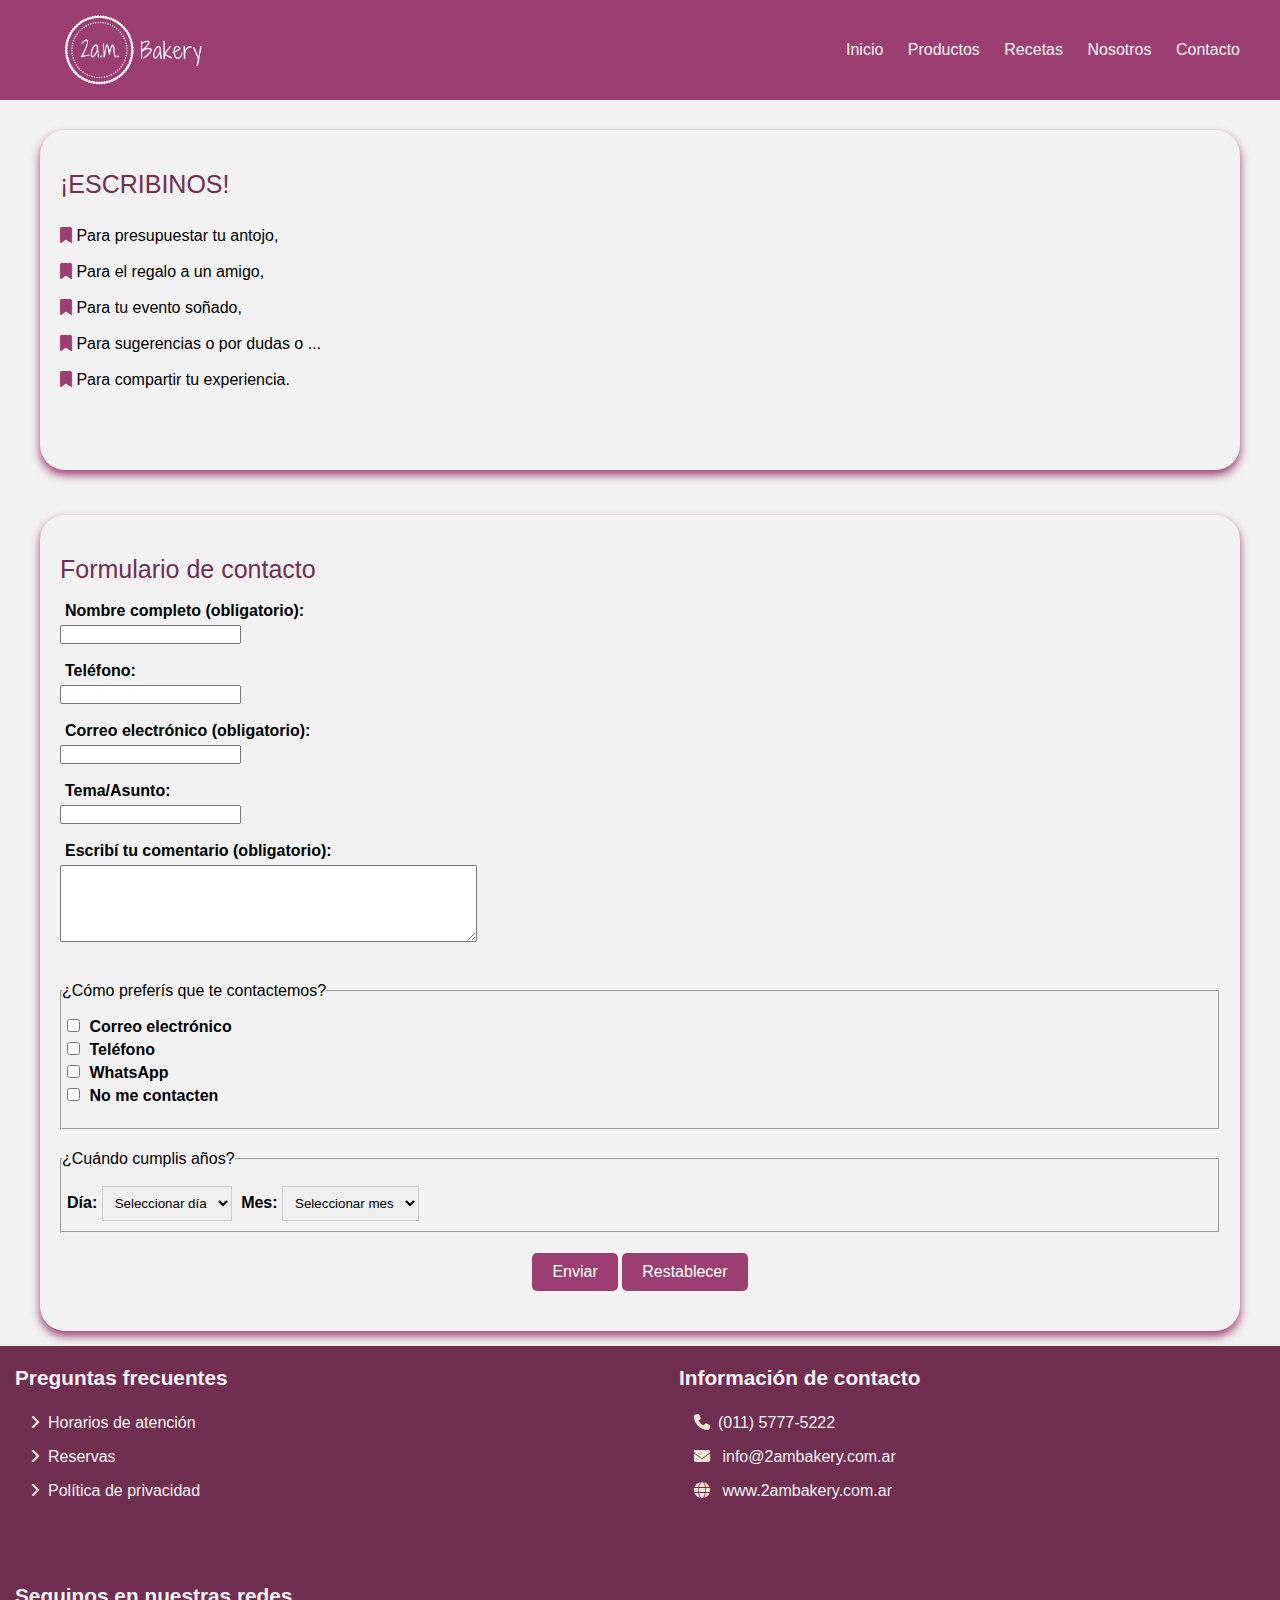
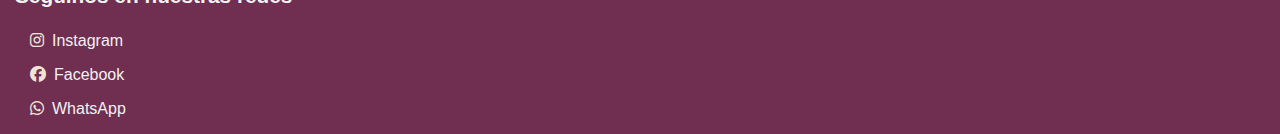
<file: contacto.html>
<!DOCTYPE html>
<html lang="es">
<head>
    <meta charset="UTF-8">
    <meta name="viewport" content="width=device-width, initial-scale=1.0">
    <link rel="stylesheet" href="https://cdnjs.cloudflare.com/ajax/libs/font-awesome/6.5.1/css/all.min.css">
    <link rel="stylesheet" href="./css/contacto.css">
    <link rel="stylesheet" href="./css/style.css">
    <link rel="stylesheet" href= "./css/navConLogo.css">
    <link rel="stylesheet" href="./css/footer.css">
    <link rel="icon" type="image/jpg" href="./img/ico.jpg" >
    <title>Contacto</title>
    <script src="./js/contact.js"></script> 
</head>
<body>
    
    <header>
        <div class="logo">
            
            <img src="./img/logo_princ.png" alt="">
             
         </div>
        
         <input type="checkbox" id="check"> 
        <label for="check" class="mostrar-menu">
            &#8801;
        </label>
        <nav class="menu">
          <a href="./index.html">Inicio</a>
          <a href="./productos.html">Productos</a>
          <a href="./recetas.html">Recetas</a>
          <a href="./nosotros.html">Nosotros</a>
          <a href="./contacto.html">Contacto</a>
            <label for="check" class="esconder-menu">&#215;</label>
        </nav>
    </header>

    <div class="contacto">
        <div class="card">
            <div class="card-content">
                <div class="card-text">
                    <h4 id="titulo"> ¡ESCRIBINOS!</h4> <br>
                    <P>
                        <i class="fa-solid fa-bookmark" style="color: #9b3f70;"></i>
                        Para presupuestar tu antojo, <br> <br>
                        <i class="fa-solid fa-bookmark" style="color: #9b3f70;"></i>
                        Para el regalo a un amigo, <br><br>
                        <i class="fa-solid fa-bookmark" style="color: #9b3f70;"></i>
                        Para tu evento soñado, <br><br>
                        <i class="fa-solid fa-bookmark" style="color: #9b3f70;"></i>
                        Para sugerencias o por dudas o ... <br><br>
                        <i class="fa-solid fa-bookmark" style="color: #9b3f70;"></i>
                        Para compartir tu experiencia. <br><br>
                    </P>

                </div>    
            </div>
            <iframe src="https://www.google.com/maps/embed?pb=!1m18!1m12!1m3!1d3288.563131000416!2d-58.5014667601582!3d-34.488605273108234!2m3!1f0!2f0!3f0!3m2!1i1024!2i768!4f13.1!3m3!1m2!1s0x95bcb1a8f3837f3d%3A0xfdb5a94f699d2163!2sGral.%20Alvear%20158%2C%20B1640EVD%20Mart%C3%ADnez%2C%20Provincia%20de%20Buenos%20Aires!5e0!3m2!1ses!2sar!4v1716678642904!5m2!1ses!2sar" width="400" height="300" style="border:0;" allowfullscreen="" loading="lazy" referrerpolicy="no-referrer-when-downgrade">
            </iframe>

            
            
        </div>   

        <div class="card">
            <div class="card-text">
                  
                <h4>Formulario de contacto</h4>
                <br>

                <form id="formulario">
                    <label for="nombre">Nombre completo (obligatorio):</label>
                    <input type="text" id="nombre" name="nombre"> <br><br>

                    <label for="telefono">Teléfono:</label>
                    <input type="tel" id="telefono" name="telefono"> <br><br>

                    <label for="correo">Correo electrónico (obligatorio):</label>
                    <input type="email" id="correo" name="correo"> <br><br>

                    <label for="asunto">Tema/Asunto:</label>
                    <input type="text" id="asunto" name="asunto"> <br><br>

                    <label for="comentario">Escribí tu comentario (obligatorio):</label>
                    <textarea id="comentario" name="comentario" rows="5" cols="50"></textarea> <br><br><br>

                    <fieldset>
                        <legend>¿Cómo preferís que te contactemos?</legend><br>
                        <div class="contactos">

                            <label for="contacto-email">
                                <input type="checkbox" id="contacto-email" name="contacto[]" value="email">
                                Correo electrónico
                            </label>

                            <label for="contacto-telefono">
                                <input type="checkbox" id="contacto-telefono" name="contacto[]" value="telefono">
                                Teléfono
                            </label>

                            <label for="contacto-whatsapp">
                                <input type="checkbox" id="contacto-whatsapp" name="contacto[]" value="whatsapp">
                                WhatsApp
                            </label>

                            <label for="contacto-no-contactar">
                                <input type="checkbox" id="contacto-no-contactar" name="contacto[]" value="no_contactar">
                                No me contacten
                            </label><br>

                        </div>
                    </fieldset>
                    


                    <fieldset>
                        <legend>¿Cuándo cumplis años?</legend><br>
                        <div class="fecha-nacimiento">
                            <label for="dia-nacimiento">Día:</label>
                            <select id="dia-nacimiento" name="dia_nacimiento">
                                <option value="">Seleccionar día</option>
                                <option value="01">01</option>
                                <option value="02">02</option>
                                <option value="03">03</option>
                                <option value="04">04</option>
                                <option value="05">05</option>
                                <option value="06">06</option>
                                <option value="07">07</option>
                                <option value="08">08</option>
                                <option value="09">09</option>
                                <option value="10">10</option>
                                <option value="11">11</option>
                                <option value="12">12</option>
                                <option value="13">13</option>
                                <option value="14">14</option>
                                <option value="15">15</option>
                                <option value="16">16</option>
                                <option value="17">17</option>
                                <option value="18">18</option>
                                <option value="19">19</option>
                                <option value="20">20</option>
                                <option value="21">21</option>
                                <option value="22">22</option>
                                <option value="23">23</option>
                                <option value="24">24</option>
                                <option value="25">25</option>
                                <option value="26">26</option>
                                <option value="27">27</option>
                                <option value="28">28</option>
                                <option value="29">29</option>
                                <option value="30">30</option>
                                <option value="31">31</option>
                            </select>

                            <label for="mes-nacimiento">Mes:</label>
                            <select id="mes-nacimiento" name="mes_nacimiento">
                                <option value="">Seleccionar mes</option>
                                <option value="01">enero</option>
                                <option value="02">febrero</option>
                                <option value="03">marzo</option>
                                <option value="04">abril</option>
                                <option value="05">mayo</option>
                                <option value="06">junio</option>
                                <option value="07">julio</option>
                                <option value="08">agosto</option>
                                <option value="09">septiembre</option>
                                <option value="10">octubre</option>
                                <option value="11">noviembre</option>
                                <option value="12">diciembre</option>
                            </select><br>
                        </div>
                    </fieldset>

                    <div class="botones">
                        <button type="submit">Enviar</button>
                        <button type="reset">Restablecer</button>
                    </div>                  

                                       

                </form>

                
            </div>
        </div>
                        
    </div> 
    

    <section class="footer">
        <div class="box-container">
          <div class="box">
            <h4>Preguntas frecuentes</h4>
            <a href="#"> <i class="fa-solid fa-angle-right" style="color: #eee5d6;"></i>Horarios de atención</a>
            <a href="#"> <i class="fa-solid fa-angle-right" style="color: #eee5d6;"></i>Reservas</a>
            <a href="#"> <i class="fa-solid fa-angle-right" style="color: #eee5d6;"></i>Política de privacidad</a>
           
          </div>
    
    
          <div class="box">
            <h4>Información de contacto</h4>
            <a href="#"><i class="fa-solid fa-phone" style="color: #eee5d6;"></i>(011) 5777-5222</a>
            <a href="#"><i class="fas fa-envelope"style="color: #eee5d6;"></i> info@2ambakery.com.ar</a>
            <a href="#"><i class="fa-solid fa-globe" style="color: #eee5d6;"></i> www.2ambakery.com.ar</a>
          </div>
    
          <div class="box">
            <h4>Seguinos en nuestras redes</h4>
            <a href="http://instagram.com/2ambakery" target="_blank"><i class="fa-brands fa-instagram" style="color: #eee5d6;"></i>Instagram</a>
            <a href="http://facebook.com/2AMBakery" target="_blank"><i class="fa-brands fa-facebook" style="color: #eee5d6;"></i>Facebook</a>
            <a href="http://web.whatsapp.com" target="_blank"><i class="fa-brands fa-whatsapp" style="color: #eee5d6;"></i>WhatsApp</a>
          </div>
    
        </div>
      </section>
    
</body>
</html>
</file>
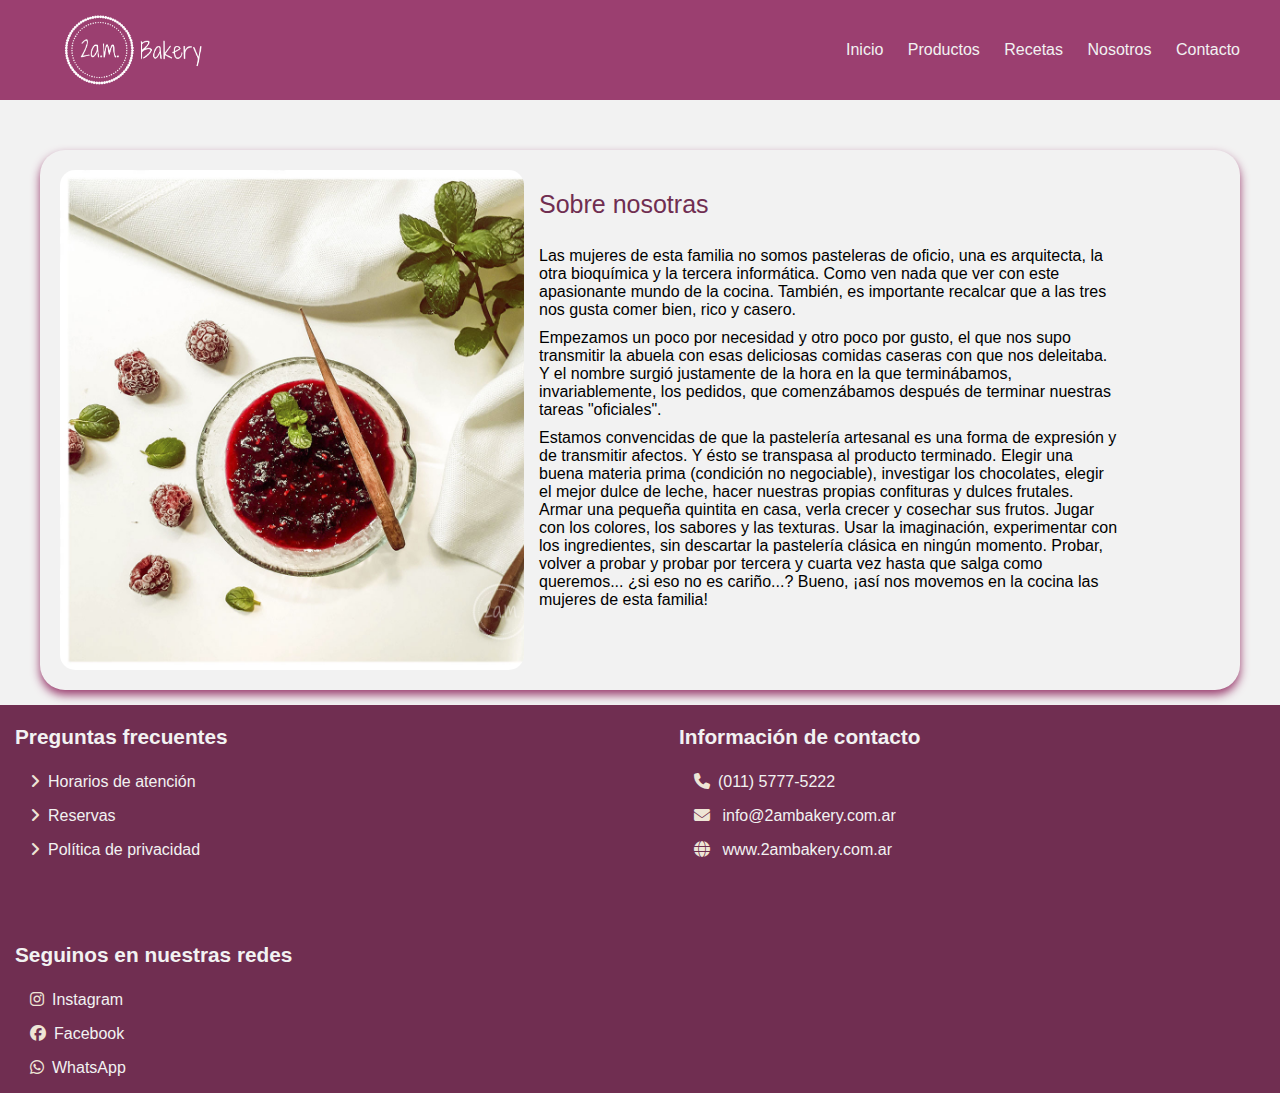
<file: nosotros.html>
<!DOCTYPE html>
<html lang="es">
<head>
    <meta charset="UTF-8">
    <meta name="viewport" content="width=device-width, initial-scale=1.0">
    <link rel="stylesheet" href="https://cdnjs.cloudflare.com/ajax/libs/font-awesome/6.5.1/css/all.min.css">
    <link rel="stylesheet" href="./css/nosotros.css">
    <link rel="stylesheet" href="./css/style.css">
    <link rel="stylesheet" href= "./css/navConLogo.css">
    <link rel="stylesheet" href="./css/footer.css">
    <link rel="icon" type="image/jpg" href="./img/ico.jpg" >

    <title>Nosotros</title>
</head>
<body>
    
    <header>
        <div class="logo">
            
            <img src="./img/logo_princ.png" alt="">
             
         </div>
        
         <input type="checkbox" id="check"> 
        <label for="check" class="mostrar-menu">
            &#8801;
        </label>
        <nav class="menu">
          <a href="./index.html">Inicio</a>
          <a href="./productos.html">Productos</a>          
          <a href="./recetas.html">Recetas</a>
          <a href="./nosotros.html">Nosotros</a>
          <a href="./contacto.html">Contacto</a>
            <label for="check" class="esconder-menu">&#215;
                
            </label>
        </nav>
    </header>

    <div class="nosotros">
        <div class="card">
            <div class="card-content">
                <div class="card-img">
                    <div class="car-carousel">
                        <div class="cont-img">
                            <img src="./img/mermelada.jpg" alt="Imagen 1">
                            <img src="./img/ddl.jpg" alt="Imagen 2">
                            <img src="./img/blueberry.jpg" alt="Imagen 3">
                            <img src="./img/estrellita.jpg" alt="Imagen 4">
                            <img src="./img/choco.jpg" alt="Imagen 5">
                        </div>
                    </div>
                </div>    
                <div class="card-text">
                    <h4> Sobre nosotras</h4>
                    <P>
                        <br>
                        Las mujeres de esta familia no somos pasteleras de oficio, una es arquitecta, la otra bioquímica y la tercera informática. 
                        Como ven nada que ver con este apasionante mundo de la cocina. También, es importante recalcar que a las tres nos gusta comer 
                        bien, rico y casero.  
                    </P>
                    <p>
                        Empezamos un poco por necesidad y otro poco por gusto, el que nos supo transmitir la abuela con esas deliciosas comidas 
                        caseras con que nos deleitaba. Y el nombre surgió justamente de la hora en la que terminábamos, invariablemente, los pedidos, 
                        que comenzábamos después de terminar nuestras tareas "oficiales".
                    </p>
                    <p>
                        Estamos convencidas de que la pastelería artesanal es una forma de expresión y de transmitir afectos. Y ésto se transpasa al
                        producto terminado. Elegir una buena materia prima (condición no negociable), investigar los chocolates, elegir el mejor 
                        dulce de leche, hacer nuestras propias confituras y dulces frutales. Armar una pequeña quintita en casa, verla crecer y 
                        cosechar sus frutos.  Jugar con los colores, los sabores y las texturas. Usar la imaginación, experimentar con los 
                        ingredientes, sin descartar la pastelería clásica en ningún momento. Probar, volver a probar y probar por tercera y 
                        cuarta vez hasta que salga como queremos... ¿si eso no es cariño...? Bueno, ¡así nos movemos en la cocina las mujeres 
                        de esta familia!
                        <br>
                        
    
                    </p>
                    
                </div>
           
        </div>   

        
        </div>   
     
     
    </div> 

    <section class="footer">
        <div class="box-container">
          <div class="box">
            <h4>Preguntas frecuentes</h4>
            <a href="#"> <i class="fa-solid fa-angle-right" style="color: #eee5d6;"></i>Horarios de atención</a>
            <a href="#"> <i class="fa-solid fa-angle-right" style="color: #eee5d6;"></i>Reservas</a>
            <a href="#"> <i class="fa-solid fa-angle-right" style="color: #eee5d6;"></i>Política de privacidad</a>
           
          </div>
    
    
          <div class="box">
            <h4>Información de contacto</h4>
            <a href="#"><i class="fa-solid fa-phone" style="color: #eee5d6;"></i>(011) 5777-5222</a>
            <a href="#"><i class="fas fa-envelope"style="color: #eee5d6;"></i> info@2ambakery.com.ar</a>
            <a href="#"><i class="fa-solid fa-globe" style="color: #eee5d6;"></i> www.2ambakery.com.ar</a>
          </div>
    
          <div class="box">
            <h4>Seguinos en nuestras redes</h4>
            <a href="http://instagram.com/2ambakery" target="_blank"><i class="fa-brands fa-instagram" style="color: #eee5d6;"></i>Instagram</a>
            <a href="http://facebook.com/2AMBakery" target="_blank"><i class="fa-brands fa-facebook" style="color: #eee5d6;"></i>Facebook</a>
            <a href="http://web.whatsapp.com" target="_blank"><i class="fa-brands fa-whatsapp" style="color: #eee5d6;"></i>WhatsApp</a>
          </div>
    
        </div>
      </section>
    
</body>
</html>
</file>
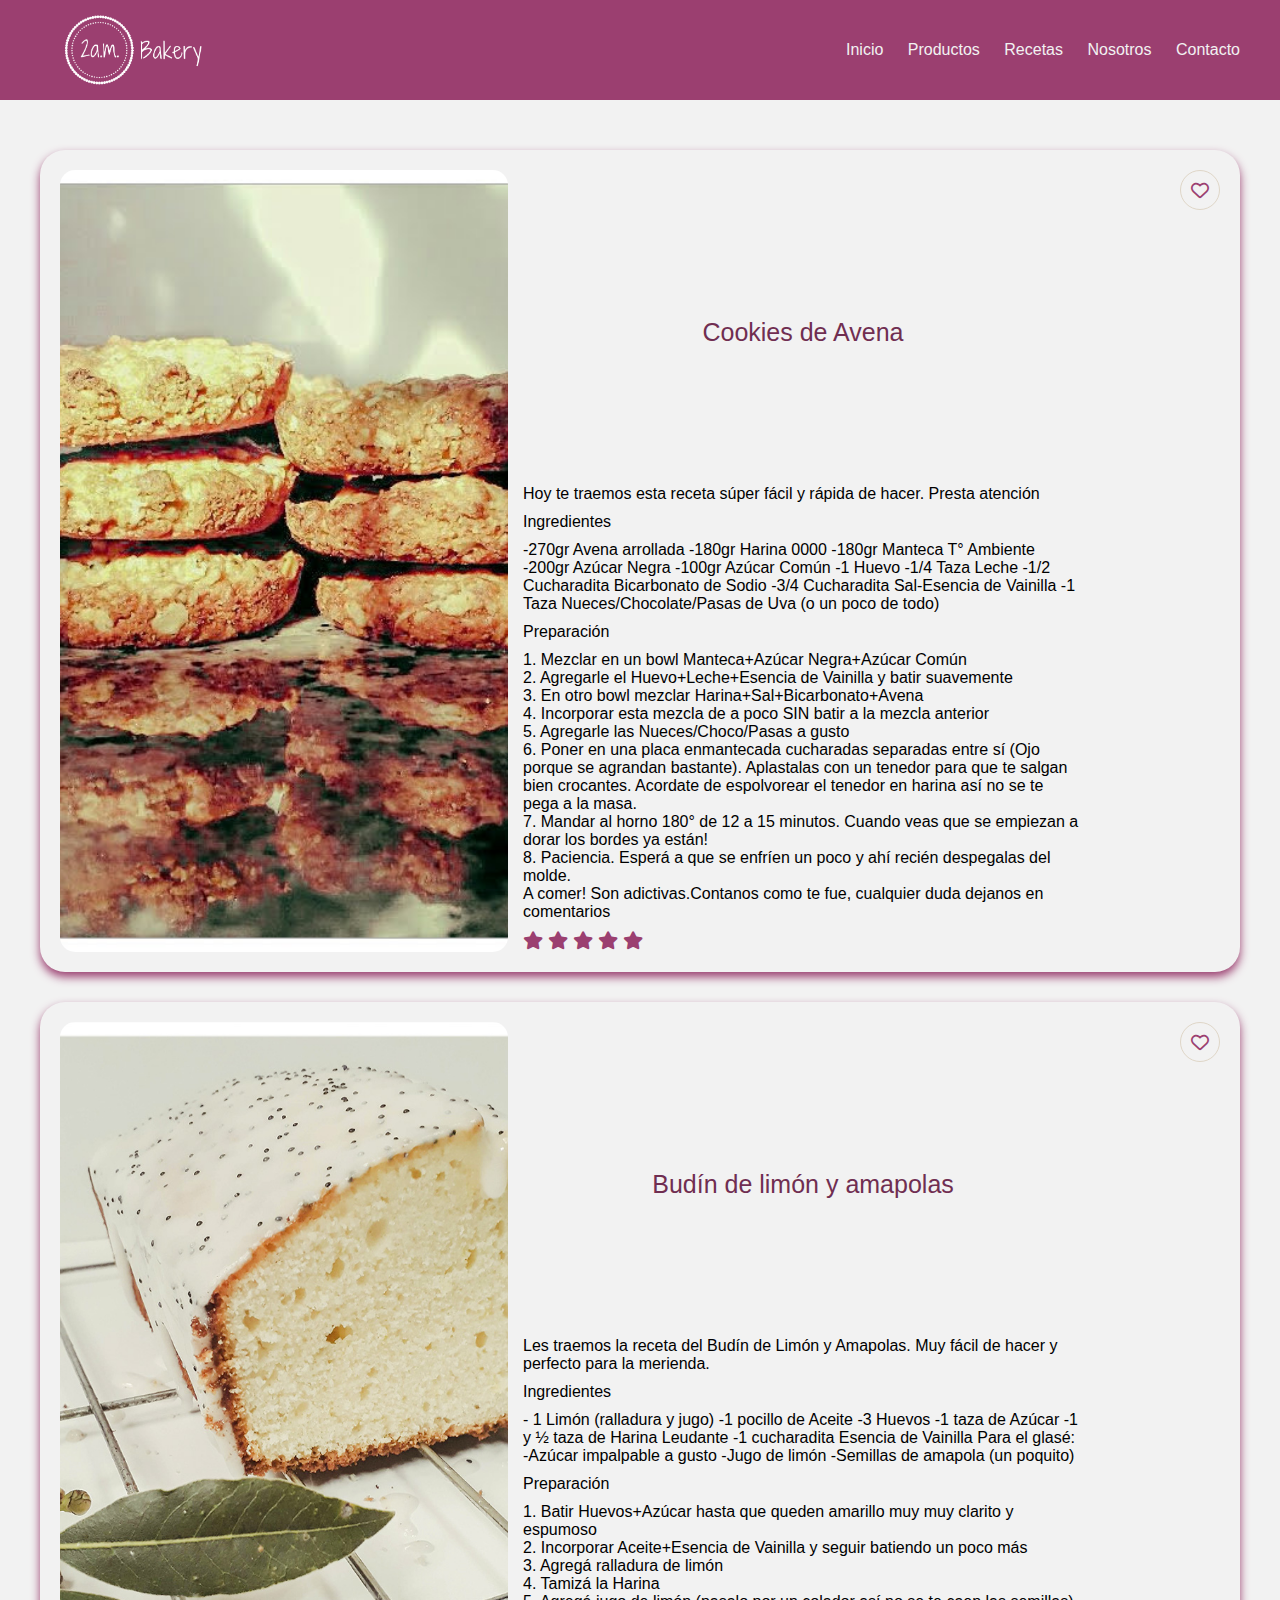
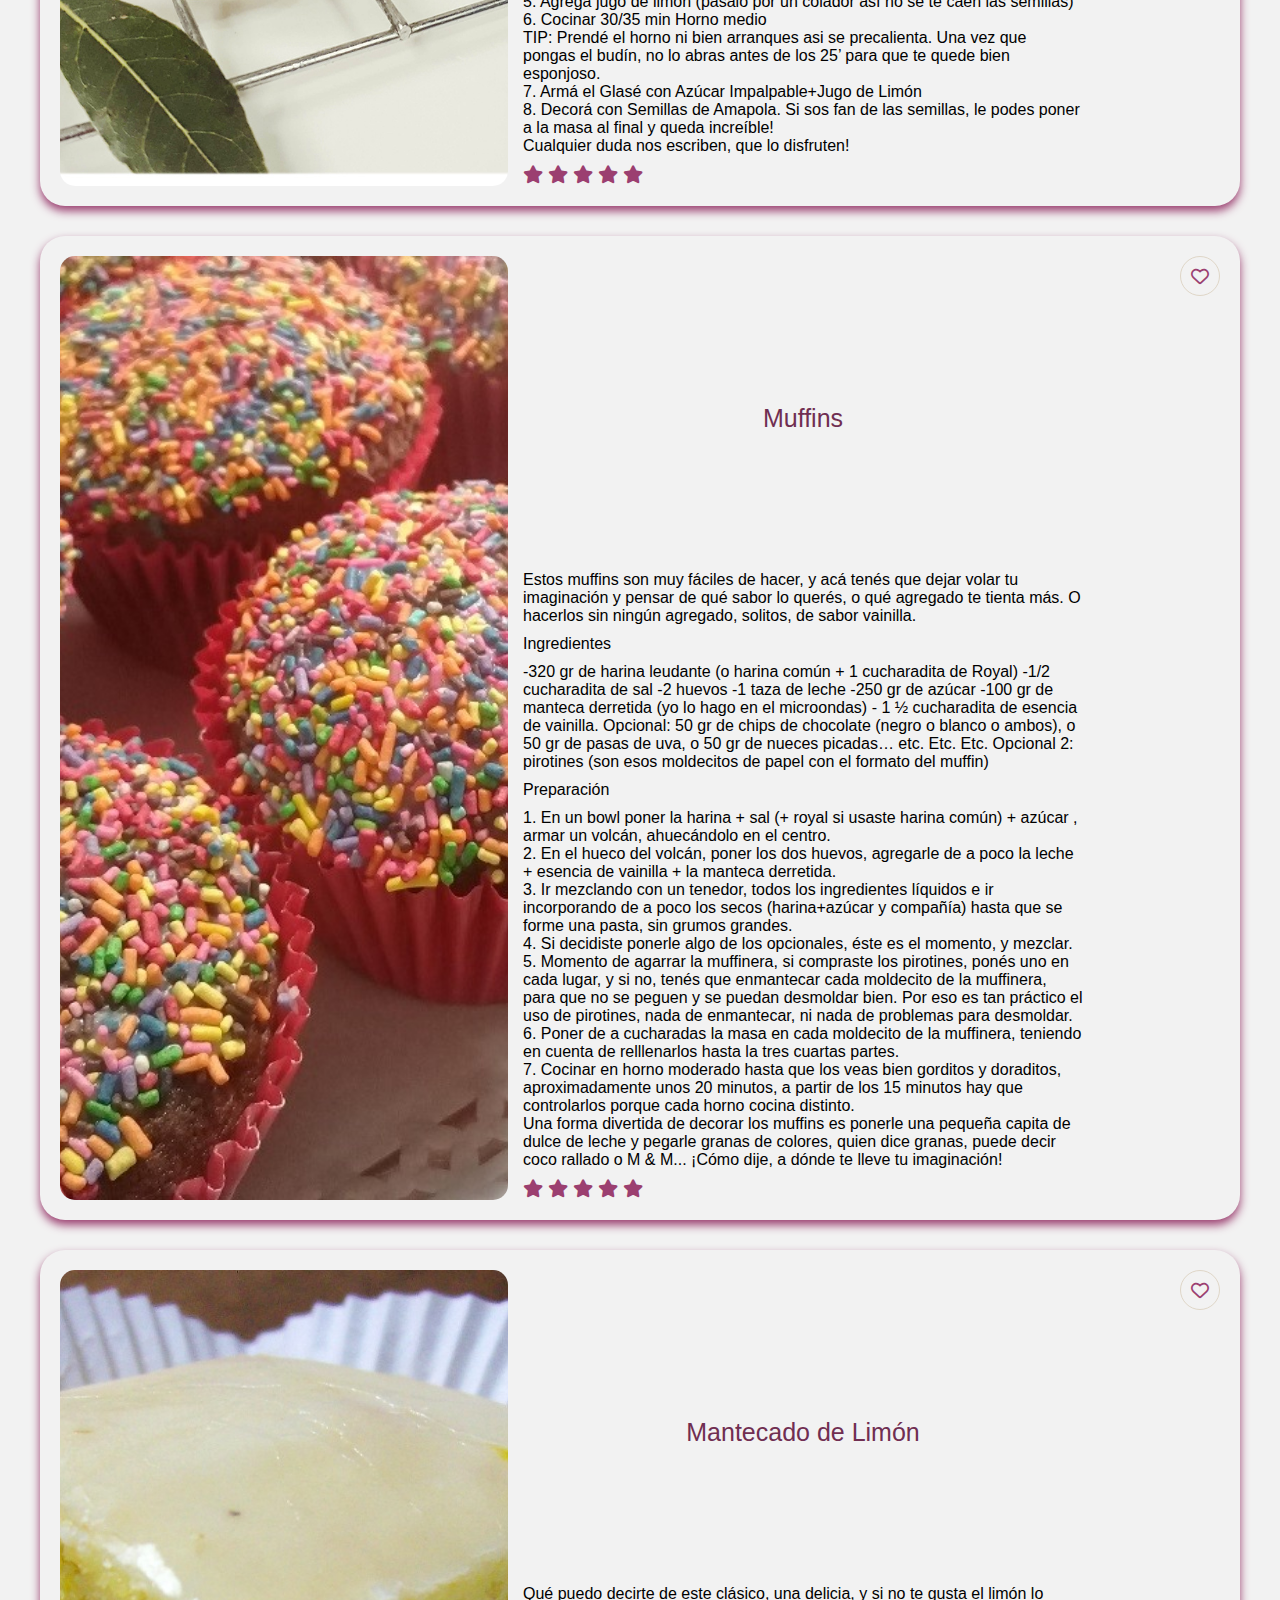
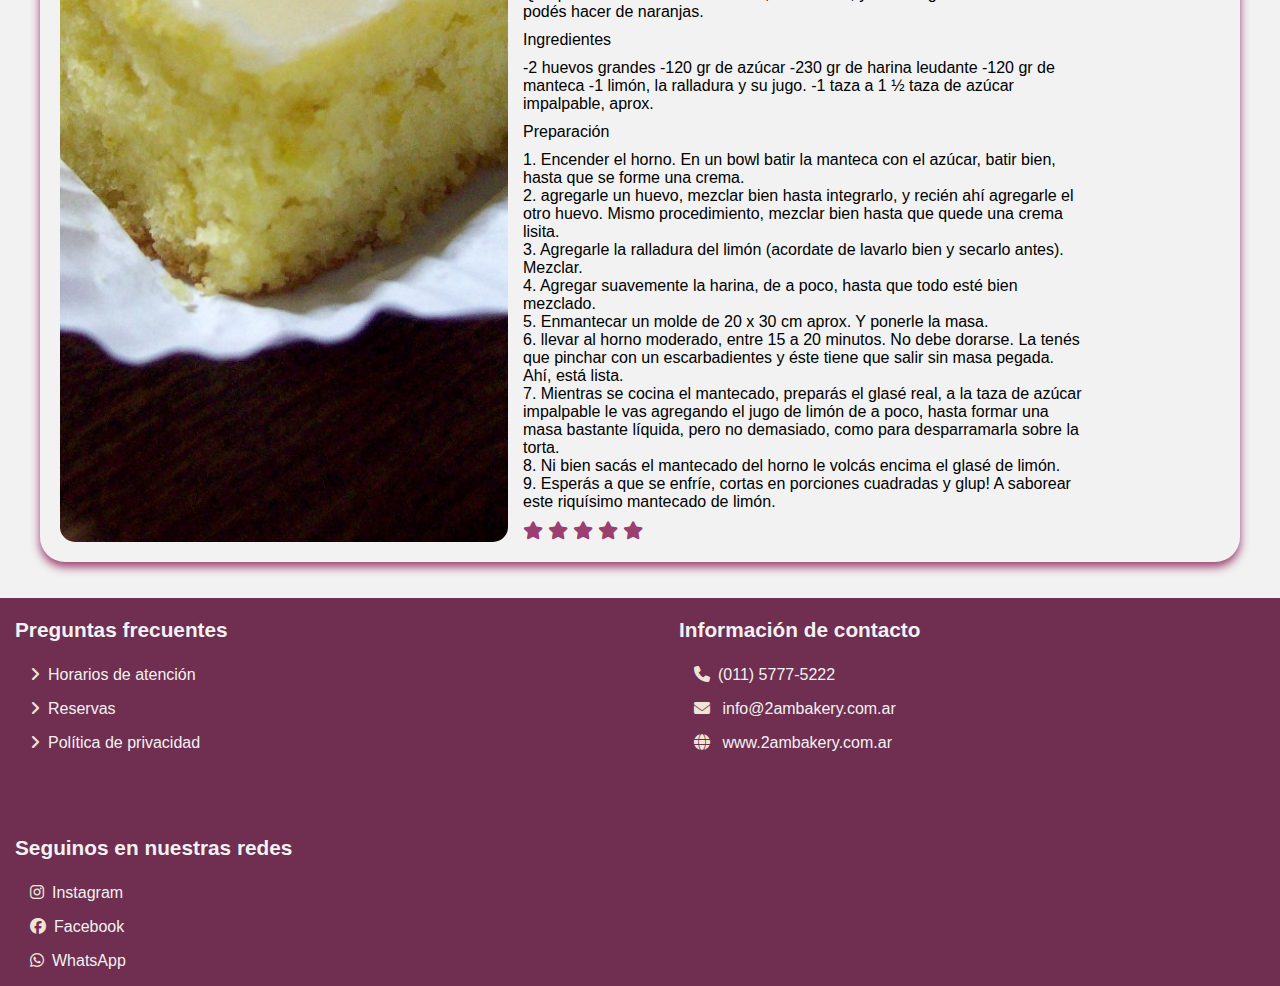
<file: recetas.html>
<!DOCTYPE html>
<html lang="es">
<head>
    <meta charset="UTF-8">
    <meta name="viewport" content="width=device-width, initial-scale=1.0">
    <link rel="stylesheet" href="https://cdnjs.cloudflare.com/ajax/libs/font-awesome/6.5.1/css/all.min.css">
    <link rel="stylesheet" href="./css/recetas.css">
    <link rel="stylesheet" href="./css/style.css">
    <link rel="stylesheet" href="./css/footer.css">
    <link rel="stylesheet" href= "./css/navConLogo.css">
    <link rel="icon" type="image/jpg" href="./img/ico.jpg" >

    <title>Recetas</title>
</head>
<body>
    
    <header>
        <div class="logo">
            
            <img src="./img/logo_princ.png" alt="">
             
         </div>
        
         <input type="checkbox" id="check"> 
        <label for="check" class="mostrar-menu">
            &#8801;
        </label>
        <nav class="menu">
          <a href="./index.html">Inicio</a>
          <a href="./productos.html">Productos</a>          
          <a href="./recetas.html">Recetas</a>
          <a href="./nosotros.html">Nosotros</a>
          <a href="./contacto.html">Contacto</a>
            <label for="check" class="esconder-menu">&#215;</label>
        </nav>
    </header>

    <div class="recetas-lista">
        <div class="card">
            <div class="card-content">
                <div class="card-img">
                    <img src="./img/m_avena.jpg" alt="">
                </div>
                <div class="card-text">
                    <h4 class="titulo">Cookies de Avena</h4>
                    <p>Hoy te traemos esta receta súper fácil y rápida de hacer. Presta atención
                    </p>
                    <p class="subtitulo">Ingredientes</p>
                    <p>
                        -270gr Avena arrollada
                        -180gr Harina 0000
                        -180gr Manteca T° Ambiente
                        -200gr Azúcar Negra
                        -100gr Azúcar Común
                        -1 Huevo
                        -1/4 Taza Leche
                        -1/2 Cucharadita Bicarbonato de Sodio
                        -3/4 Cucharadita Sal-Esencia de Vainilla
                        -1 Taza Nueces/Chocolate/Pasas de Uva (o un poco de todo) 
                    </p>
                        <p class="subtitulo">Preparación<br>
                        <p>
                            1. Mezclar en un bowl Manteca+Azúcar Negra+Azúcar Común <br>
                            2. Agregarle el Huevo+Leche+Esencia de Vainilla y batir suavemente <br>
                            3. En otro bowl mezclar Harina+Sal+Bicarbonato+Avena <br>
                            4. Incorporar esta mezcla de a poco SIN batir a la mezcla anterior <br>
                            5. Agregarle las Nueces/Choco/Pasas a gusto <br>
                            6. Poner en una placa enmantecada cucharadas separadas entre sí (Ojo porque se agrandan bastante). Aplastalas con un tenedor para que te salgan bien crocantes. Acordate de espolvorear el tenedor en harina así no se te pega a la masa. <br>
                            7. Mandar al horno 180° de 12 a 15 minutos. Cuando veas que se empiezan a dorar los bordes ya están! <br>
                            8. Paciencia. Esperá a que se enfríen un poco y ahí recién despegalas del molde. <br>
                            A comer! Son adictivas.Contanos como te fue, cualquier duda dejanos en comentarios 
                        </p>
                    <div class="icons">
                        <i class="fa-solid fa-star"></i>
                        <i class="fa-solid fa-star"></i>
                        <i class="fa-solid fa-star"></i>
                        <i class="fa-solid fa-star"></i>
                        <i class="fa-solid fa-star"></i>
                    </div>
                </div>
            </div>
            <div class="card-item">
                <div class="item">
                    <i class="fa-regular fa-heart"></i>
                </div>
            </div>
        </div>   

        <div class="card">
            <div class="card-content">
                <div class="card-img">
                    <img src="./img/t_budin5.jpg" alt="">
                </div>
                <div class="card-text">
                    <h4 class="titulo">Budín de limón y amapolas</h4>
                    <p>Les traemos la receta del Budín de Limón y Amapolas. Muy fácil de hacer y perfecto para la merienda.</p>
                <p class="subtitulo">Ingredientes</p> 
                <p>
                    - 1 Limón (ralladura y jugo) 
                    -1 pocillo de Aceite
                    -3 Huevos
                    -1 taza de Azúcar
                    -1 y ½ taza de Harina Leudante
                    -1 cucharadita Esencia de Vainilla
                    Para el glasé: 
                    -Azúcar impalpable a gusto
                    -Jugo de limón
                    -Semillas de amapola (un poquito) 
                </p>
                
                <p class="subtitulo">Preparación</p>
                <p>
                    1. Batir Huevos+Azúcar hasta que queden amarillo muy muy clarito y espumoso <br>
                    2. Incorporar Aceite+Esencia de Vainilla y seguir batiendo un poco más <br>
                    3. Agregá ralladura de limón <br>
                    4. Tamizá la Harina <br>
                    5. Agregá jugo de limón (pasalo por un colador así no se te caen las semillas) <br>
                    6. Cocinar 30/35 min Horno medio <br>
                    TIP: Prendé el horno ni bien arranques asi se precalienta. Una vez que pongas el budín, no lo abras antes de los 25’ para que te quede bien esponjoso. <br>
                    7. Armá el Glasé con Azúcar Impalpable+Jugo de Limón <br>
                    8. Decorá con Semillas de Amapola. Si sos fan de las semillas, le podes poner a la masa al final y queda increíble! <br>
                    Cualquier duda nos escriben, que lo disfruten! <br>
                </p>
                    
                    <div class="icons">
                        <i class="fa-solid fa-star"></i>
                        <i class="fa-solid fa-star"></i>
                        <i class="fa-solid fa-star"></i>
                        <i class="fa-solid fa-star"></i>
                        <i class="fa-solid fa-star"></i>
                    </div>
                </div>
            </div>
            <div class="card-item">
                <div class="item">
                    <i class="fa-regular fa-heart"></i>
                </div>
            </div>
        </div>   

        <div class="card">
            <div class="card-content">
                <div class="card-img">
                    <img src="./img/muf_granas2.jpg" alt="">
                </div>
                <div class="card-text">
                    <h4 class="titulo">Muffins</h4>
                    <p>Estos muffins son muy fáciles de hacer, y acá tenés que dejar volar tu imaginación y pensar de qué sabor lo querés, o qué agregado te tienta más. O hacerlos sin ningún agregado, solitos, de sabor vainilla.
                    </p>
                    <p class="subtitulo">Ingredientes</p>
                    <p>
                        -320 gr de harina leudante (o harina común + 1 cucharadita de Royal)
                        -1/2 cucharadita de sal
                        -2 huevos
                        -1 taza de leche
                        -250 gr de azúcar
                        -100 gr de manteca derretida (yo lo hago en el microondas) 
                        - 1 ½ cucharadita de esencia de vainilla.
                        Opcional: 50 gr de chips de chocolate (negro o blanco o ambos),  o 50 gr de pasas de uva, o 50 gr de nueces picadas… etc. Etc. Etc. 
                        Opcional 2: pirotines (son esos moldecitos de papel con el formato del muffin)
                    </p>
                    <p class="subtitulo">Preparación</p>
                    <p>
                        1. En un bowl poner la harina + sal (+ royal si usaste harina común) + azúcar , armar un volcán, ahuecándolo en el centro. <br>
                        2. En el hueco del volcán, poner los dos huevos, agregarle de a poco la leche + esencia de vainilla + la manteca derretida.<br>
                        3. Ir mezclando con un tenedor, todos los ingredientes líquidos e ir incorporando de a poco los secos (harina+azúcar y compañía) hasta que se forme una pasta, sin grumos grandes.<br>
                        4. Si decidiste ponerle algo de los opcionales, éste es el momento, y mezclar.<br>
                        5. Momento de agarrar la muffinera, si compraste los pirotines, ponés uno en cada lugar, y si no, tenés que enmantecar cada moldecito de la muffinera, para que no se peguen y se puedan desmoldar bien. Por eso es tan práctico el uso de pirotines, nada de enmantecar, ni nada de problemas para desmoldar.<br>
                        6. Poner de a cucharadas la masa en cada moldecito de la muffinera, teniendo en cuenta de relllenarlos hasta la tres cuartas partes.<br>
                        7. Cocinar en horno moderado hasta que los veas bien gorditos y doraditos, aproximadamente unos 20 minutos, a partir de los 15 minutos hay que controlarlos porque cada horno cocina distinto.<br>
                        Una forma divertida de decorar los muffins es ponerle una pequeña capita de dulce de leche y pegarle granas de colores, quien dice granas, puede decir coco rallado o M & M... ¡Cómo dije, a dónde te lleve tu imaginación!

                    </p>
                    <div class="icons">
                        <i class="fa-solid fa-star"></i>
                        <i class="fa-solid fa-star"></i>
                        <i class="fa-solid fa-star"></i>
                        <i class="fa-solid fa-star"></i>
                        <i class="fa-solid fa-star"></i>
                    </div>
                </div>
            </div>
            <div class="card-item">
                <div class="item">
                    <i class="fa-regular fa-heart"></i>
                </div>
            </div>
        </div>   
     
        <div class="card">
            <div class="card-content">
                <div class="card-img">
                    <img src="./img/mantecadoLimon.jpg" alt="">
                </div>
                <div class="card-text">
                    <h4 class="titulo">Mantecado de Limón</h4>
                    <p>Qué puedo decirte de este clásico, una delicia, y si no te gusta el limón lo podés hacer de naranjas.
                    </p>
                    <p class="subtitulo">Ingredientes</p>
                    <p>
                        -2 huevos grandes
                        -120 gr de azúcar
                        -230 gr de harina leudante 
                        -120 gr de manteca
                        -1 limón, la ralladura y su jugo.
                        -1 taza a 1 ½ taza de azúcar impalpable, aprox.
                    </p>
                    <p class="subtitulo">Preparación</p>
                    <p>
                        1. Encender el horno. En un bowl batir la manteca con el azúcar, batir bien, hasta que se forme una crema. <br>
                        2. agregarle un huevo, mezclar bien hasta integrarlo, y recién ahí agregarle el otro huevo. Mismo procedimiento, mezclar bien hasta que quede una crema lisita.<br>
                        3. Agregarle la ralladura del limón (acordate de lavarlo bien y secarlo antes). Mezclar.<br>
                        4. Agregar suavemente la harina, de a poco, hasta que todo esté bien mezclado.<br>
                        5. Enmantecar un molde de 20 x 30 cm aprox. Y ponerle la masa.<br>
                        6. llevar al horno moderado, entre 15 a 20 minutos. No debe dorarse. La tenés que pinchar con un escarbadientes y éste tiene que salir sin masa pegada. Ahí, está lista.<br>
                        7. Mientras se cocina el mantecado, preparás el glasé real, a la taza de azúcar impalpable le vas agregando el jugo de limón de a poco, hasta formar una masa bastante líquida, pero no demasiado, como para desparramarla sobre la torta.<br> 
                        8. Ni bien sacás el mantecado del horno le volcás encima el glasé de limón.<br> 
                        9. Esperás a que se enfríe, cortas en porciones cuadradas y glup! A saborear este riquísimo mantecado de limón.<br>
                    </p>
                    <div class="icons">
                        <i class="fa-solid fa-star"></i>
                        <i class="fa-solid fa-star"></i>
                        <i class="fa-solid fa-star"></i>
                        <i class="fa-solid fa-star"></i>
                        <i class="fa-solid fa-star"></i>
                    </div>
                </div>
            </div>
            <div class="card-item">
                <div class="item">
                    <i class="fa-regular fa-heart"></i>
                </div>
            </div>
        </div>   
     
     
    </div> 
    <br>
    <br>
    <section class="footer">
        <div class="box-container">
          <div class="box">
            <h4>Preguntas frecuentes</h4>
            <a href="#"> <i class="fa-solid fa-angle-right" style="color: #eee5d6;"></i>Horarios de atención</a>
            <a href="#"> <i class="fa-solid fa-angle-right" style="color: #eee5d6;"></i>Reservas</a>
            <a href="#"> <i class="fa-solid fa-angle-right" style="color: #eee5d6;"></i>Política de privacidad</a>
           
          </div>
    
    
          <div class="box">
            <h4>Información de contacto</h4>
            <a href="#"><i class="fa-solid fa-phone" style="color: #eee5d6;"></i>(011) 5777-5222</a>
            <a href="#"><i class="fas fa-envelope"style="color: #eee5d6;"></i> info@2ambakery.com.ar</a>
            <a href="#"><i class="fa-solid fa-globe" style="color: #eee5d6;"></i> www.2ambakery.com.ar</a>
          </div>
    
          <div class="box">
            <h4>Seguinos en nuestras redes</h4>
            <a href="http://instagram.com/2ambakery" target="_blank"><i class="fa-brands fa-instagram" style="color: #eee5d6;"></i>Instagram</a>
            <a href="http://facebook.com/2AMBakery" target="_blank"><i class="fa-brands fa-facebook" style="color: #eee5d6;"></i>Facebook</a>
            <a href="http://web.whatsapp.com" target="_blank"><i class="fa-brands fa-whatsapp" style="color: #eee5d6;"></i>WhatsApp</a>
          </div>
    
        </div>
      </section>
    
</body>
</html>
</file>
<file: css/contacto.css>
:root{
    --primary-color: rgb(155, 63, 112);
    --secondary-color:  rgb(242, 201, 201);
   
}

*{
    margin: 0;
    padding: 0;
    box-sizing: border-box;
}

body{
    width: 100%;
    height: 100vh;
    background-color:#f2f2f2;
    font-family: Arial, Helvetica, sans-serif;
    
}

.contacto {
    display: flex;
    flex-direction: column;
    align-items: center;
    align-items: center;
    justify-content: center;
    width: 100%;
    gap: 30px;
    margin-top: 30px;
}


.card{
    width: 1200px;
    height: auto;
    background: #f2f2f2;
    padding: 20px;
    display: flex;
    box-shadow: 0 5px 10px rgb(155, 63, 112);
    border-radius: 25px;
    justify-content: space-between;
    margin-bottom: 15px;

    overflow: hidden;
    overflow: scroll;
}


.card-content{
    display: flex;   
}



.card-text{
    width: 100%;
}


.card-text h4{
    font-size: 25px;
    font-weight: 400;
    margin-top: 20px;
    color: rgb(112, 46, 81);
}

.card-text p{
    width: 100%;
    font-weight: 300;
    margin-top: 10px;
}



fieldset {
    margin-bottom: 20px;
}

label {
    display: block;
    margin-bottom: 5px;
    margin-left: 5px;
    font-weight: bold;
}

input[type="checkbox"] {
    margin-right: 5px;
}

label + input[type="checkbox"] {
    display: inline-block;
    
}

label[for="dia-nacimiento"] {
    display: inline;
    
}

label[for="mes-nacimiento"]{
    display: inline;
    
}

select {
    padding: 8px;
    border: 1px solid #ccc;
    box-sizing: border-box;
    width: auto; /* Ajustar ancho automáticamente */
    margin-bottom: 10px;
}

.botones {
    text-align: center;
    margin-top: 20px;
    margin-bottom: 20px;
}

button {
    padding: 10px 20px;
    background-color: rgb(155, 63, 112);
    color: white;
    border: none;
    border-radius: 5px;
    font-size: 1em;
    text-decoration: solid;
    cursor: pointer;
}

button:hover {
    background-color:   rgb(242, 201, 201);
}



@media (max-width: 1200px) {
    .card {
        width: 90%;
    }
}

@media (max-width: 768px) {
    .card {
        flex-direction: column;
        height: auto;
    }

    .card-content {
        flex-direction: column;
        align-items: center;
    }

    .card .card-img {
        width: 100%;
        height: auto;
        margin-right: 0;
    }

    .card-text {
        width: 100%;
        text-align: center;
    }

    .icons {
        justify-content: center;
    }
}

@media (max-width: 480px) {
    .card {
        width: 100%;
        padding: 15px;
    }

    .card-text h4 {
        font-size: 20px;
    }

    .card-text p {
        font-size: 14px;
    }

    .icons {
        font-size: 16px;
    }
}
</file>
<file: css/style.css>
:root{
    --primary-color: rgb(155, 63, 112);
    --secondary-color:  rgb(242, 201, 201);
   
}

*{
    margin: 0;
    padding: 0;
    font-family: Arial, Helvetica, sans-serif;
}

body, html{
    font-family: Arial, Helvetica, sans-serif; /*provisoriamente*/
}

a{
    text-decoration: none;
}

header{
    background-color: var(--primary-color);
    padding: 2vh 0;

}

.header{
    position: fixed;
    top: 0;
    left: 0;
    width: 100%;
    z-index: 999;
    display: flex;
    justify-content: space-between;
}

.logo{
    display: flex;
    margin-left: 6px;
    margin-bottom: 1px;
    border: rgb(155, 63, 112);
   
}

.logo img{
    height: 100px;
}

.container h1{
    color: #f2f2f2;
    font-size: 3.5rem;
}

.container h2{
    color: #f2f2f2;
    font-size: 1.5rem;
}


/*Banner*/
.banner{
    width: 100%;
    height: 100vh;
    animation: banner 15s infinite linear alternate;
    background-size: cover;
    position: relative;
    display: flex;
    justify-content: center;
    align-items: center;
}
  
  @keyframes banner {
    0%, 20%{
      background-image: url('../img/backeryCover.jpg');
    }
  
    25%, 45%{
      background-image: url('../img/banner.jpg');
    }
    50%, 70%{
      background-image: url('../img/banner3.jpg');
    }
    75%, 100%{
      background-image: url('../img/benner4.jpg');
    }
  }
  
.capa{
    width: 100%;
    height: 100%;
    position: absolute;
    top: 0;
    left: 0;
    /* background: rgba(48, 35, 14, 0.5); */
    /* background: rgba(0, 0, 0, 0.6); */
    box-shadow: inset 0 0 0 2000px rgba(0, 0, 0, 0.6); 
}
  
.titulo{
    /*width: 100%;*/
    max-width: 90rem;
    text-align: center;
    padding: 8rem 0;
    margin: 0 auto;
    z-index: 1;
}
  
.titulo h1{
    color: #f2f2f2;
    font-size: 50px;
    margin-bottom: 10px;
    letter-spacing: 1px;
    text-align: center;
    padding: 3rem 0;
    margin: 0 auto;
}

  .titulo h2{
    color:  #f2f2f2;
    font-size: 30px;
    margin-bottom: 20px;
    letter-spacing: 1px;
    text-align: center;
    padding: 3rem 0;
    margin: 0 auto;
  }
  
.titulo a{
    margin-top: 15px;
    background-color: var(--primary-color);
    font-size: 25px;
    text-decoration: none;
    color: #f2f2f2;
    border-radius: 35px;
    padding: 8px 20px;
    display: inline-block;
}
  
.titulo a:hover{
    background-color: var(--secondary-color);
    color: var(--primary-color);
}

.galeria{
    width: 90%;
    margin: 0 auto;
    display: grid;
    grid-template-columns: repeat(auto-fit, minmax(250px, 1fr));
    column-gap: 10px;
}
.productos{
    width: 90%;
    margin: 0 auto;
    display: grid;
    grid-template-columns: repeat(auto-fit, minmax(250px, 1fr));
    column-gap: 10px;
    text-align: center;
}

.producto-card{
    background: #f2f2f2;
    margin: 30px 10px;
    border-radius: 10px;
    border: 1px solid #f2f2f2;
}


.producto-card img{
   width: 100%;
   height: 200px;
   padding: 10px;
   object-fit: cover;
   border-top-left-radius: 10px;
   border-top-right-radius: 10px;
}

.producto-card a{
    display: block;
    text-align: center;
    text-decoration: none;
    background: var(--primary-color);
    color: #f2f2f2;
    padding: 15px 0;
    border-radius: 10px;
    font-size: 1em;
}

.producto-card a:hover{
    background-color: var(--secondary-color);
    color: var(--primary-color);
}

.recetas-card{
    background: #f2f2f2;
    margin: 30px 10px;
    border-radius: 10px;
    border: 1px solid #f2f2f2;
}


.recetas-card img{
   width: 100%;
   height: 200px;
   padding: 10px;
   object-fit: cover;
   border-top-left-radius: 10px;
   border-top-right-radius: 10px;
}

.recetas-card a{
    display: block;
    text-align: center;
    text-decoration: none;
    background: var(--primary-color);
    color: #f2f2f2;
    padding: 15px 0;
    border-radius: 10px;
    font-size: 1em;
}

.recetas-card a:hover{
    background-color: var(--secondary-color);
    color: var(--primary-color);
}


footer{
    background-color: var(--primary-color);
    height: 10vh;
    /*Damos propiedad de flexible al padre*/
    display: flex;
    justify-content: center; /*centra horizontalmente los elementos*/
    align-items: center; /*centra verticalemente los elementos*/
    
}

.nav-footer ul{
    list-style-type: none;
    padding-right: 30px;
    color: #f2f2f2; 
    
}

.nav-footer ul li{
    display: inline-block;
    padding-right: 30px;
    color: #f2f2f2;    
}

a{
    text-decoration: none;
    display: inline-block;
    padding-right: 30px;
    color: #f2f2f2;    
}

@media screen and (max-width: 768px) {
   
    .titulo {
      padding: 6rem 0;
    }
    
    .titulo h1 {
      font-size: 40px;
      padding: 4rem 0;
    }
    
    .titulo a {
      font-size: 20px;
      padding: 6px 15px;
    }
    .contenido-banner {
          font-size: 24px;
    }

}
</file>
<file: css/navConLogo.css>
:root{
    --primary-color: rgb(155, 63, 112);
    --secondary-color:  rgb(242, 201, 201);
   
}

*{
    margin: 0;
    padding: 0;
    font-family: Arial, Helvetica, sans-serif;
}


header{
    height: 100px;
    background-color: var(--primary-color);
    padding: 0 30px; 
    color: #f2f2f2;
    display: flex;
    justify-content: space-between;
    align-items: center;
}

.logo{
    display: flex;
    align-items: center; 
}

.logo h2{
    font-size: 20px;
}

header .logo .logo-img img{
    height: 60px;
    width: auto;
    margin-right: 5px;
   
}
.logo-img{
    margin-right: 5px ;

}

.logo-img:hover{
    transform: scale(1.1);
}



.menu a{
    color: #f2f2f2;
    text-decoration: none;
    padding: 0 10px;
    transition: 0.4s; 
    font-size: 1em;
}

.menu a:hover{
    transform: scale(1.1);
}


.mostrar-menu,
.esconder-menu{
    font-size: 30px;
    cursor: pointer;
    display: none; 
    transition: 0.4s;
}


.mostrar-menu{
    order: 1;
}

.menu a:hover,
.mostrar-menu:hover,
.esconder-menu:hover{
    color: var(--secondary-color);
    transform: scale(1.1);
    background-color: rgb(131, 49, 92);
    border-radius: 5px;
    padding: 5px 10px;
}



#check{
    display: none;
}


/*RESPONSIVE*/
@media(max-width:768px){
    /*HEADER*/
    .mostrar-menu,
    .esconder-menu{
        display: block;
    }

    .logo .logo-img{
        margin-left: 5px;
    }
    .menu{
        position: fixed;
        width: 100%;
        height: 100vh;
        background-color: var(--primary-color);
        right: -100%;
        top: 0;
        text-align: center;
        padding: 100px 0px;
        z-index: 100;
        transition: 0.8s;
    }

    .menu a{
        display: block;
        padding: 20px;
    }
    .menu a:hover,
    .mostrar-menu:hover,
    .esconder-menu:hover{
    color: var(--secondary-color);
    transform: scale(1.1);
    background-color: var(--primary-color);

}
    .esconder-menu{
        position: absolute;
        top: 40px;
        right: 40px;
    }

    #check:checked ~.menu{
        right: 0;
    }
}

/*RESPONSIVE*/
/* @media(max-width:600px){
    .mostrar-menu,
    .esconder-menu{
        display: block;
    }

    .menu{
        position: fixed;
        width: 100%;
        height: 100vh;
        background-color: blue;
        right: -100%;
        top: 0;
        text-align: center;
        padding: 100px 0px;
        z-index: 100;
        transition: 0.8s;
    }

    .menu a{
        display: block;
        padding: 20px;
    }

    .esconder-menu{
        position: absolute;
        top: 40px;
        right: 40px;
    }

    #check:checked ~.menu{
        right: 0;
    }
} */
</file>
<file: css/footer.css>
* {
    margin: 0;
    padding: 0;
    box-sizing: border-box;
}


.footer{
    background-color: rgb(112, 46, 81);
    background-size: cover;
    background-position: center;
    background-attachment: fixed;
    font-family: 'Jaldi', sans-serif; 
  }

  .footer .box-container{
    display: grid;
    grid-template-columns: repeat(auto-fit, minmax(25rem,1fr));
    gap: 3rem;
  }

  .footer .box-container .box h4{
    color: #f2f2f2;
    font-size: 1.3rem;
    padding-bottom: 1.5rem;
    margin-top: 20px;
    margin-left: 15px;
  }

  .footer .box-container .box a{
    color: #f2f2f2; 
    font-size: 1rem;
    padding-bottom: 1rem;
    display: block;
    text-decoration: none;
    margin-left: 15px;
  }

  .footer .box-container .box a i{
    color: #f2f2f2;
    padding-right: .5rem;
    transition: .2s linear;
    margin-left: 15px;
  }

  .footer .box-container .box a:hover i{
    padding-right: 2rem;
  }
</file>
<file: css/nosotros.css>
:root{
    --primary-color: rgb(155, 63, 112);
    --secondary-color:  rgb(242, 201, 201);
   
}

*{
    margin: 0;
    padding: 0;
    box-sizing: border-box;
}

body{
    width: 100%;
    height: 100vh;
    background-color:#f2f2f2;
    font-family: Arial, Helvetica, sans-serif;
    
}

.nosotros {
    display: flex;
    flex-direction: column;
    align-items: center;
    align-items: center;
    justify-content: center;
    width: 100%;
    gap: 30px;
    margin-top: 50px;
}


.card{
    width: 1200px;
    height: auto;
    background: #f2f2f2;
    padding: 20px;
    display: flex;
    box-shadow: 0 5px 10px rgb(155, 63, 112);
    border-radius: 25px;
    justify-content: space-between;
    margin-bottom: 15px;
    
}

.card-content{
    display: flex;   
}

.card .card-img{
    width: 40%;
    height: 100%;
    border-radius: 15px;
    overflow: hidden;
    margin-right: 15px;
}

.car-carousel {
    width: 500px; /* Ajustar el ancho del carrusel */
    height: 500px; /* Ajustar la altura del carrusel */
    overflow: hidden; /* Ocultar las imágenes que exceden el contenedor */
    margin: 0 auto; /* Centrar el carrusel */
}

.cont-img {
    display: flex; /* Mostrar las imágenes en línea */
    animation: cambio-imagen 15s linear infinite; /* Animación CSS */
   
}

.card .cont-img img{
    width: 100%;
    height: 100%;
    object-fit: cover;
    
} 

.card-text{
    width: 50%;
}

.card-text h4{
    font-size: 25px;
    font-weight: 400;
    margin-top: 20px;
    color: rgb(112, 46, 81);
}

.card-text p{
    font-weight: 300;
    margin-top: 10px;
}

@keyframes cambio-imagen { /*animación */
    0% {
        transform: translateX(0); /* Posición inicial: primera imagen */
    }
    20% {
        transform: translateX(-100%); /* Ocultar la primera imagen */
    }
    40% {
        transform: translateX(-200%); /* Mostrar la segunda imagen */
    }
    60% {
        transform: translateX(-300%); /* Ocultar la segunda imagen */
    }
    80% {
        transform: translateX(-400%); /* Mostrar la tercera imagen */
    }
    100% {
        transform: translateX(-500%); /* Ocultar la tercera imagen y volver a la primera */
    }
}

@media (max-width: 1200px) {
    .card {
        width: 90%;
    }
}

@media (max-width: 768px) {
    .card {
        flex-direction: column;
        height: auto;
    }

    .card-content {
        flex-direction: column;
        align-items: center;
    }

    .card .card-img {
        width: 100%;
        height: auto;
        margin-right: 0;
    }

    .card-text {
        width: 100%;
        text-align: center;
    }

    .icons {
        justify-content: center;
    }
}

@media (max-width: 480px) {
    .card {
        width: 100%;
        padding: 15px;
    }

    .card-text h4 {
        font-size: 20px;
    }

    .card-text p {
        font-size: 14px;
    }

    .icons {
        font-size: 16px;
    }
}
</file>
<file: css/recetas.css>
:root{
    --primary-color: rgb(155, 63, 112);
    --secondary-color:  rgb(242, 201, 201);
   
}

*{
    margin: 0;
    padding: 0;
    box-sizing: border-box;
}

body{
    width: 100%;
    height: 100vh;
    background-color:#f2f2f2;
    font-family: Arial, Helvetica, sans-serif;
    
}

.recetas-lista {
    display: flex;
    flex-direction: column;
    align-items: center;
    align-items: center;
    justify-content: center;
    width: 100%;
    gap: 30px;
    margin-top: 50px;
}


.card{
    width: 1200px;
    height: auto;
    background: #f2f2f2;
    padding: 20px;
    display: flex;
    box-shadow: 0 5px 10px rgb(155, 63, 112);
    border-radius: 25px;
    justify-content: space-between;
}

.card-content{
    display: flex;   
}

.card .card-img{
    width: 40%;
    height: 100%;
    border-radius: 15px;
    overflow: hidden;
    margin-right: 15px;
}

.card .card-img img{
    width: 100%;
    height: 100%;
    object-fit: cover;
} 


.card-text{
    width: 50%;
}


.card-text h4{
    font-size: 25px;
    font-weight: 400;
    margin-top: 20px;
    color: rgb(112, 46, 81);
}

.card-text p{
    font-weight: 300;
    margin-top: 10px;
}

.icons{
    font-size: 18px;
    margin-top: 10px;
    color: rgb(155, 63, 112);
}

.item{
    width: 40px;
    height: 40px;
    line-height: 40px;
    border-radius: 50%;
    border: 1px solid #DFD6C7;

    text-align: center;
    font-size: 18px;
    color: rgb(155, 63, 112);
    cursor: pointer;
}




#subtitulo{
    font-weight: bold;
}

@media (max-width: 1200px) {
    .card {
        width: 90%;
    }
}

@media (max-width: 768px) {
    .card {
        flex-direction: column;
        height: auto;
    }

    .card-content {
        flex-direction: column;
        align-items: center;
    }

    .card .card-img {
        width: 100%;
        height: auto;
        margin-right: 0;
    }

    .card-text {
        width: 100%;
        text-align: center;
    }

    .icons {
        justify-content: center;
    }
}

@media (max-width: 480px) {
    .card {
        width: 100%;
        padding: 15px;
    }

    .card-text h4 {
        font-size: 20px;
    }

    .card-text p {
        font-size: 14px;
    }

    .icons {
        font-size: 16px;
    }
}
</file>
